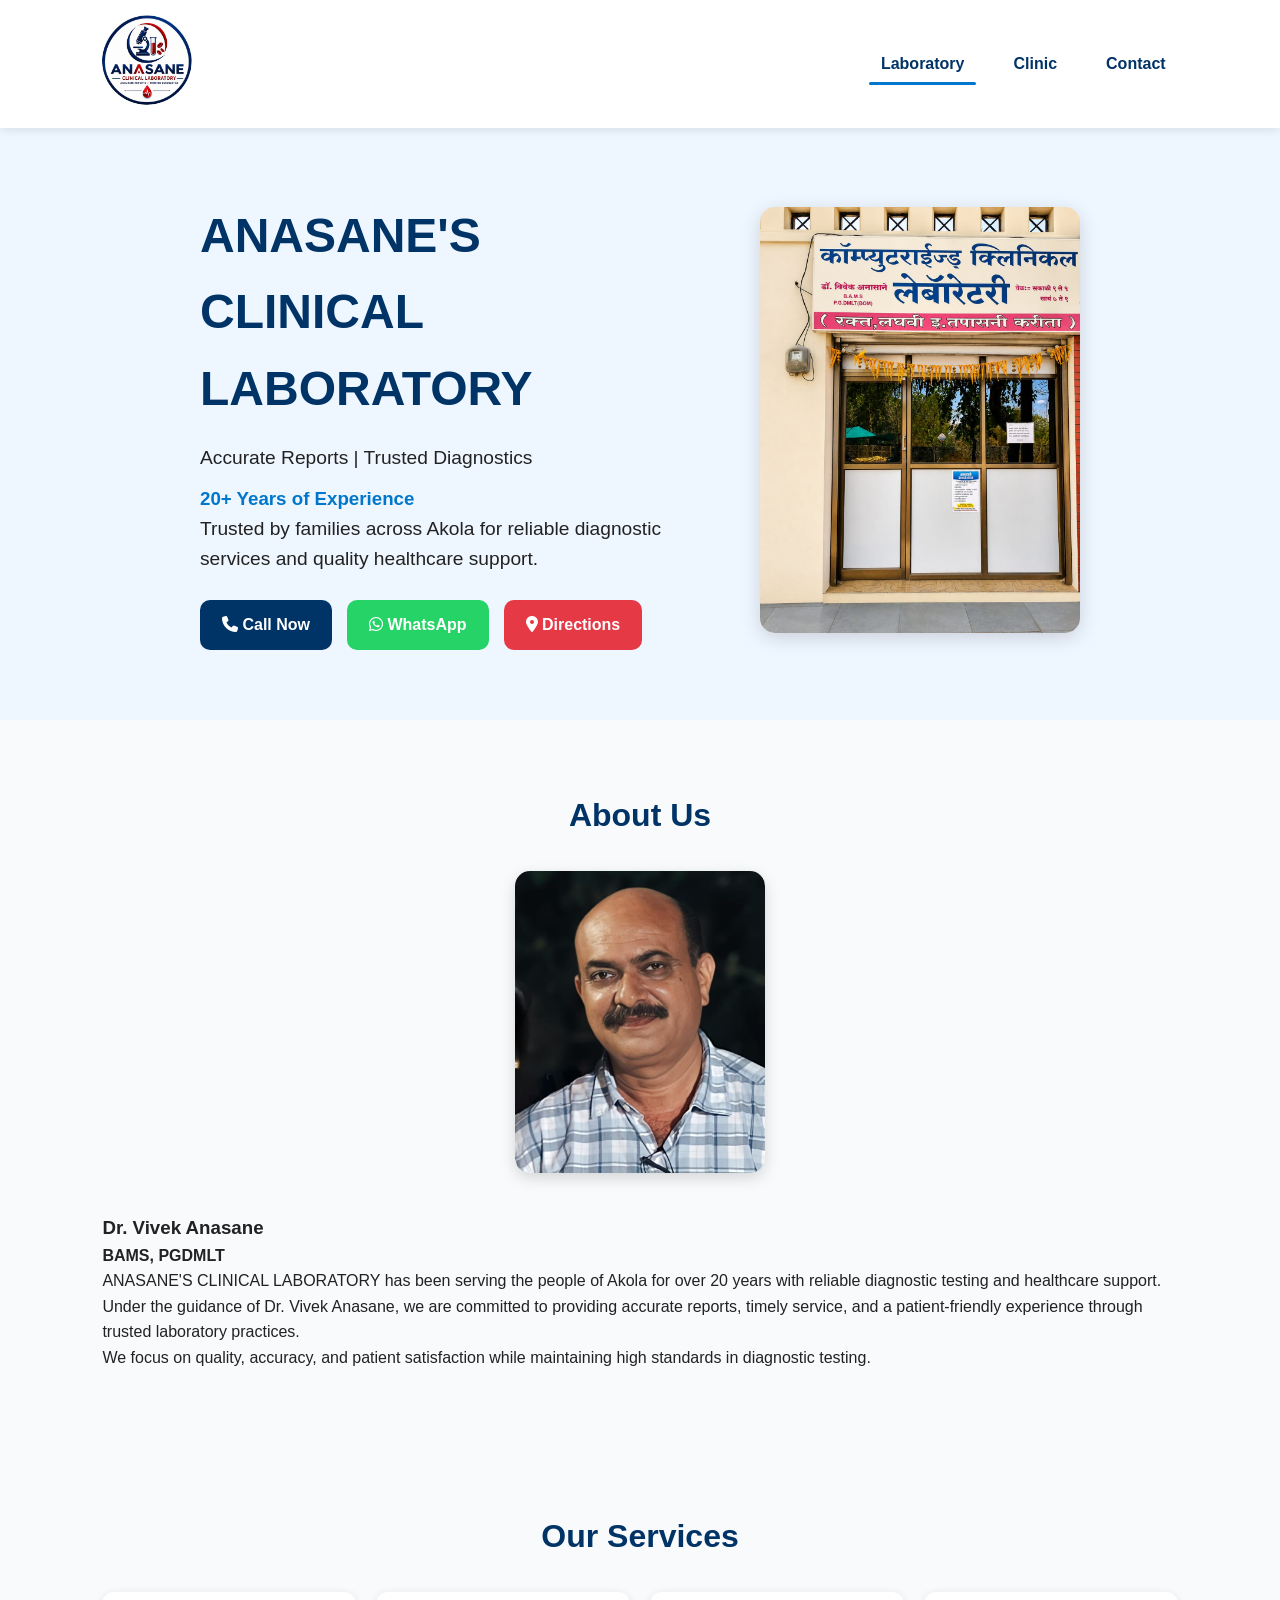
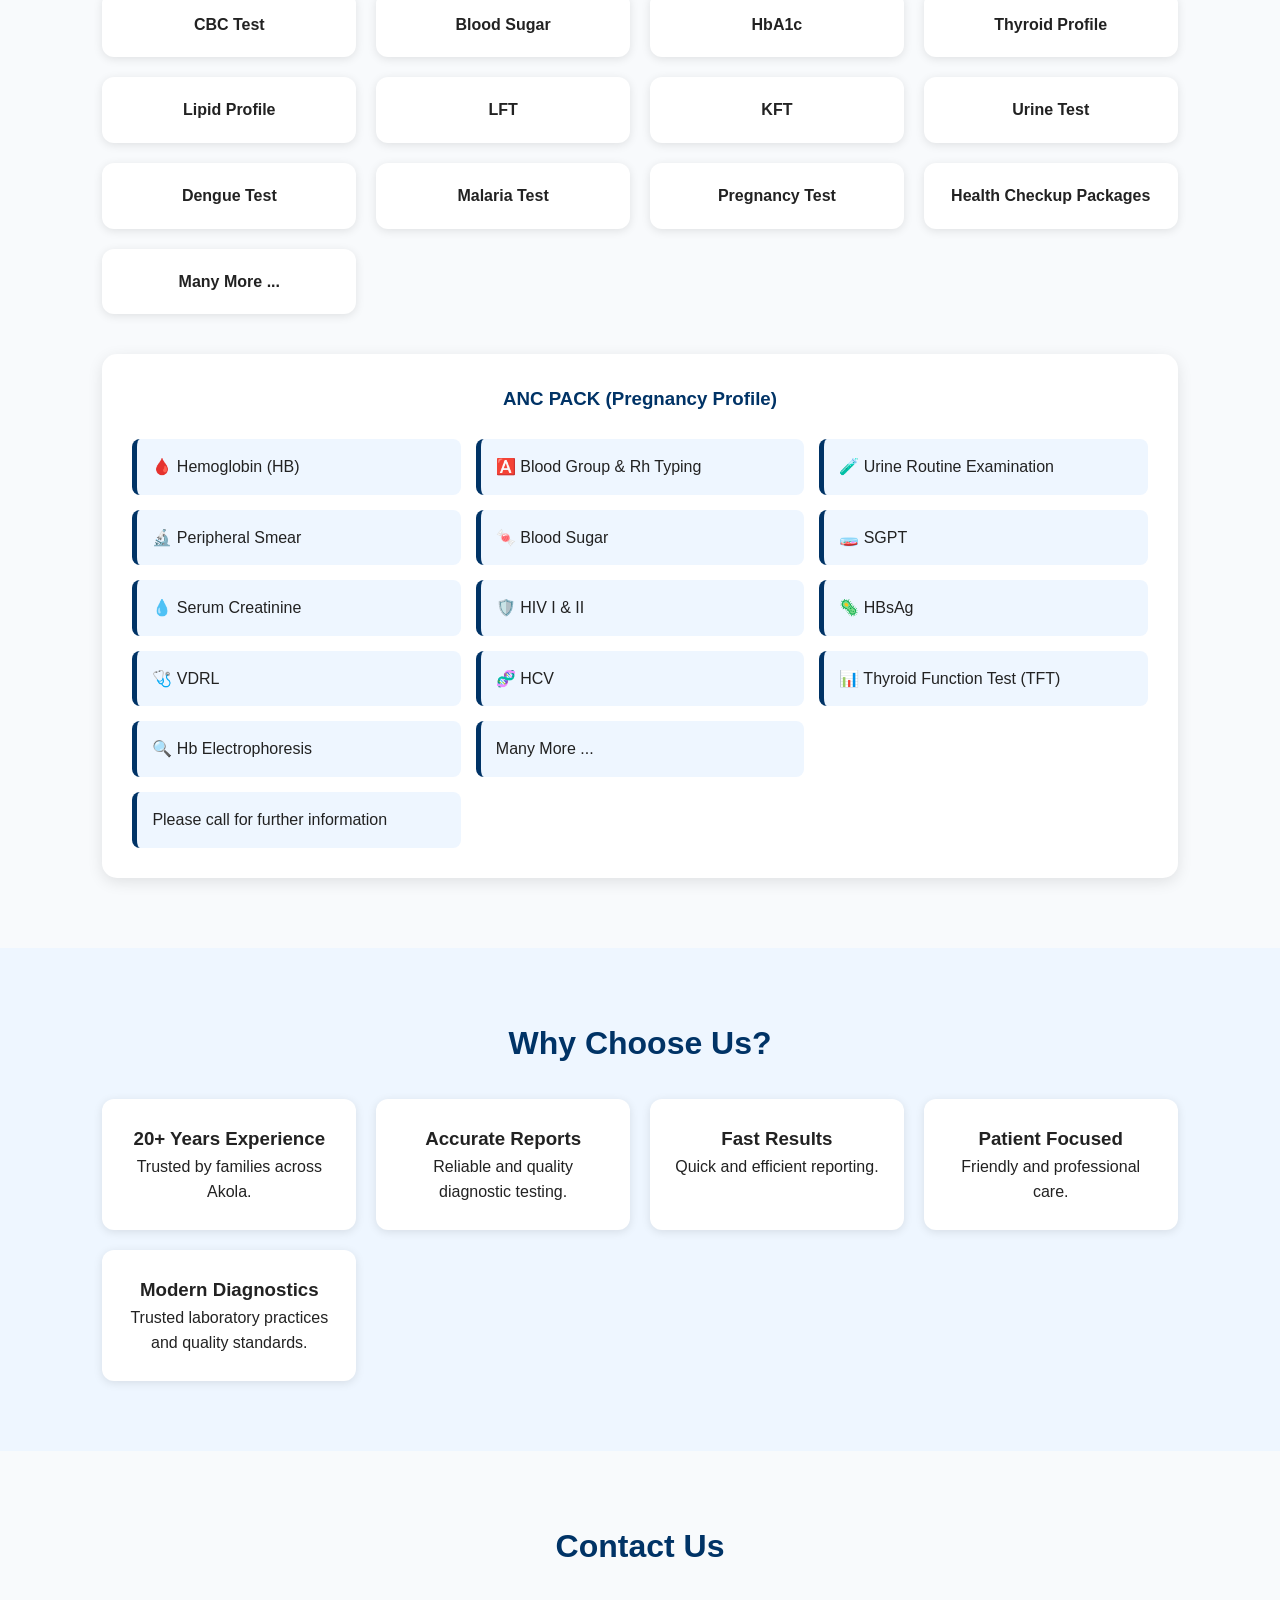
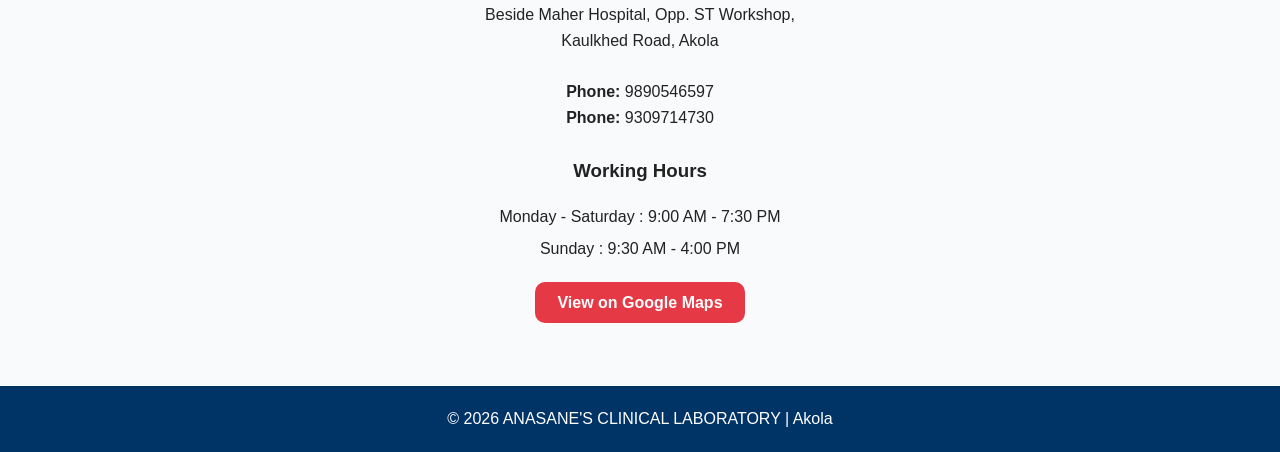
<file: index.html>
<!DOCTYPE html>

<html lang="en">

<head>
<meta charset="UTF-8">
<meta name="viewport" content="width=device-width, initial-scale=1.0">

<title>ANASANE'S CLINICAL LABORATORY | Akola</title>

<meta name="description"
content="ANASANE'S CLINICAL LABORATORY, Akola. CBC, Blood Sugar, Thyroid Profile, Lipid Profile, Dengue, Malaria, ANC Package and Health Checkup Packages.">

<link rel="stylesheet" href="style.css">

<link rel="stylesheet"
href="https://cdnjs.cloudflare.com/ajax/libs/font-awesome/6.5.1/css/all.min.css">

</head>

<body>

<header>

<nav>

<div class="logo">
<img src="logo.jpg" alt="Anasane Clinical Laboratory Logo">
</div>

<ul>
<li><a class="active" href="index.html">Laboratory</a></li>
<li><a href="clinic.html">Clinic</a></li>
<li><a href="#contact">Contact</a></li>
</ul>

</nav>

<div class="hero">

<div class="hero-text">

<h1>ANASANE'S CLINICAL LABORATORY</h1>

<p>Accurate Reports | Trusted Diagnostics</p>

<h3>20+ Years of Experience</h3>

<p>
Trusted by families across Akola for reliable diagnostic services and quality healthcare support.
</p>

<div class="buttons">

<a href="tel:9890546597" class="btn">
<i class="fa-solid fa-phone"></i> Call Now
</a>

<a href="https://wa.me/919890546597" target="_blank" class="btn whatsapp">
<i class="fa-brands fa-whatsapp"></i> WhatsApp
</a>

<a href="https://maps.app.goo.gl/axbpQEkR4nkwhjta6" target="_blank" class="btn map">
<i class="fa-solid fa-location-dot"></i> Directions
</a>

</div>

</div>

<div class="hero-image">
<img src="lab-front.jpg" alt="ANASANE'S CLINICAL LABORATORY">
</div>

</div>

</header>

<section id="about">

<h2>About Us</h2>

<div class="about-content">

<img src="doctor.jpg" alt="Dr Vivek Anasane">

<div>

<h3>Dr. Vivek Anasane</h3>

<p><strong>BAMS, PGDMLT</strong></p>

<p>
ANASANE'S CLINICAL LABORATORY has been serving the people of Akola for over 20 years with reliable diagnostic testing and healthcare support.
</p>

<p>
Under the guidance of Dr. Vivek Anasane, we are committed to providing accurate reports, timely service, and a patient-friendly experience through trusted laboratory practices.
</p>

<p>
We focus on quality, accuracy, and patient satisfaction while maintaining high standards in diagnostic testing.
</p>

</div>

</div>

</section>

<section id="services">

<h2>Our Services</h2>

<div class="service-grid">

<div>CBC Test</div>
<div>Blood Sugar</div>
<div>HbA1c</div>
<div>Thyroid Profile</div>
<div>Lipid Profile</div>
<div>LFT</div>
<div>KFT</div>
<div>Urine Test</div>
<div>Dengue Test</div>
<div>Malaria Test</div>
<div>Pregnancy Test</div>
<div>Health Checkup Packages</div>
<div>Many More ...</div>

</div>

<div class="anc-pack">

<h3>ANC PACK (Pregnancy Profile)</h3>

<ul>

<li>🩸 Hemoglobin (HB)</li>
            <li>🅰️ Blood Group & Rh Typing</li>
            <li>🧪 Urine Routine Examination</li>
            <li>🔬 Peripheral Smear</li>
            <li>🍬 Blood Sugar</li>
            <li>🧫 SGPT</li>
            <li>💧 Serum Creatinine</li>
            <li>🛡️ HIV I & II</li>
            <li>🦠 HBsAg</li>
            <li>🩺 VDRL</li>
            <li>🧬 HCV</li>
            <li>📊 Thyroid Function Test (TFT)</li>
            <li>🔍 Hb Electrophoresis</li>
            <li>Many More ...</li>
            <br> 
            <br>
            <li>Please call for further information</li>

</ul>

</div>

</section>

<section class="why-us">

<h2>Why Choose Us?</h2>

<div class="features">

<div>
<h3>20+ Years Experience</h3>
<p>Trusted by families across Akola.</p>
</div>

<div>
<h3>Accurate Reports</h3>
<p>Reliable and quality diagnostic testing.</p>
</div>

<div>
<h3>Fast Results</h3>
<p>Quick and efficient reporting.</p>
</div>

<div>
<h3>Patient Focused</h3>
<p>Friendly and professional care.</p>
</div>

<div>
<h3>Modern Diagnostics</h3>
<p>Trusted laboratory practices and quality standards.</p>
</div>

</div>

</section>

<section id="contact">

<h2>Contact Us</h2>

<p>
Beside Maher Hospital, Opp. ST Workshop,<br>
Kaulkhed Road, Akola
</p>

<br>

<p><strong>Phone:</strong> 9890546597</p>
<p><strong>Phone:</strong> 9309714730</p>

<br>

<h3>Working Hours</h3>

<ul class="hours">
<li>Monday - Saturday : 9:00 AM - 7:30 PM</li>
<li>Sunday : 9:30 AM - 4:00 PM</li>
</ul>

<br>

<a href="https://maps.app.goo.gl/axbpQEkR4nkwhjta6"
target="_blank"
class="btn map">
View on Google Maps </a>

</section>

<footer>

<p>© 2026 ANASANE'S CLINICAL LABORATORY | Akola</p>

</footer>

<script src="script.js"></script>

</body>
</html>
</file>
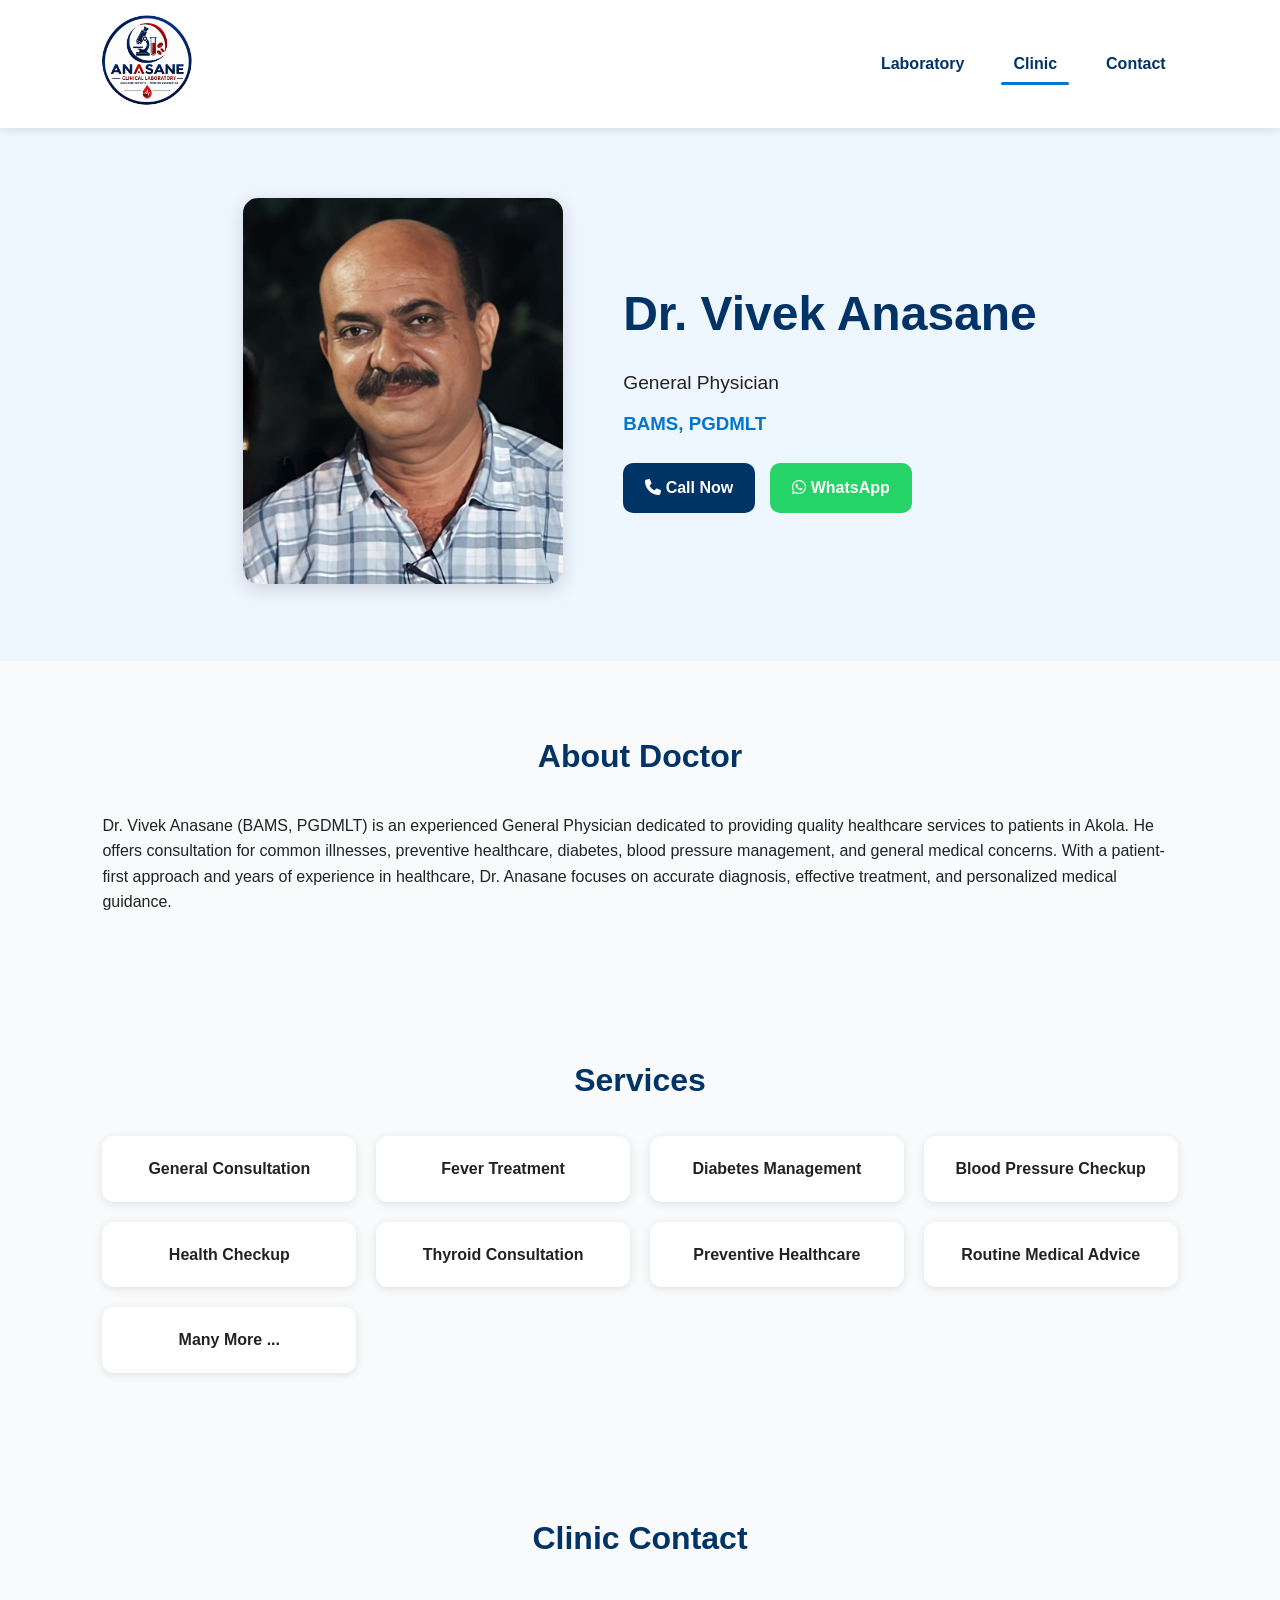
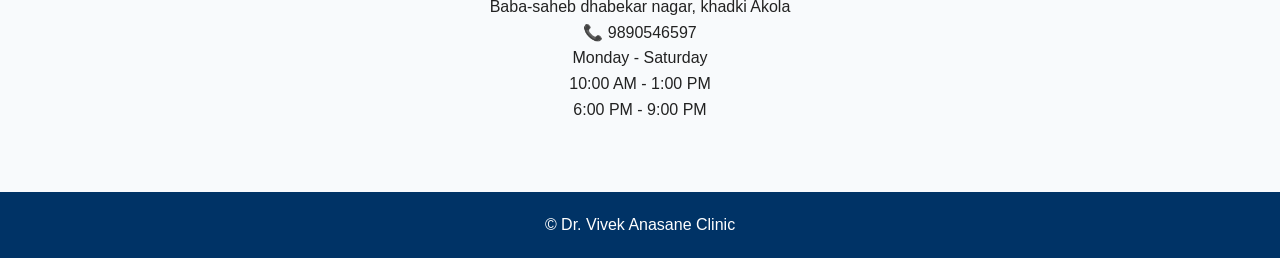
<file: clinic.html>
<!DOCTYPE html>

<html lang="en">

<head>

<meta charset="UTF-8">
<meta name="viewport" content="width=device-width, initial-scale=1.0">

<title>Dr. Vivek Anasane | General Physician | Akola</title>

<link rel="stylesheet" href="style.css">

<link rel="stylesheet"
href="https://cdnjs.cloudflare.com/ajax/libs/font-awesome/6.5.1/css/all.min.css">

</head>

<body>

<nav>

<div class="logo">
<img src="logo.jpg" alt="Logo">
</div>

<ul>
<li><a href="index.html">Laboratory</a></li>
<li><a class="active" href="clinic.html">Clinic</a></li>
<li><a href="#contact">Contact</a></li>

</ul>

</nav>

<header class="clinic-hero">



<div class="hero-image">
<img src="doctor.jpg" alt="Doctor">
</div>

<div class="hero-text">

<h1>Dr. Vivek Anasane</h1>

<p>General Physician</p>

<h3>BAMS, PGDMLT</h3>

<div class="buttons">

<a href="tel:9890546597" class="btn">
<i class="fa-solid fa-phone"></i> Call Now
</a>

<a href="https://wa.me/919890546597"
class="btn whatsapp"> <i class="fa-brands fa-whatsapp"></i> WhatsApp </a>

</div>

</div>

</header>

<section>

<h2>About Doctor</h2>

<p>
Dr. Vivek Anasane (BAMS, PGDMLT) is an experienced General Physician dedicated to providing quality healthcare services to patients in Akola. He offers consultation for common illnesses, preventive healthcare, diabetes, blood pressure management, and general medical concerns.

With a patient-first approach and years of experience in healthcare, Dr. Anasane focuses on accurate diagnosis, effective treatment, and personalized medical guidance.
</p>

</section>

<section>

<h2>Services</h2>

<div class="service-grid">

<div>General Consultation</div>
<div>Fever Treatment</div>
<div>Diabetes Management</div>
<div>Blood Pressure Checkup</div>
<div>Health Checkup</div>
<div>Thyroid Consultation</div>
<div>Preventive Healthcare</div>
<div>Routine Medical Advice</div>
  <div>Many More ...</div>

</div>

</section>

<section id="contact">

<h2>Clinic Contact</h2>

<p>
Baba-saheb dhabekar nagar, khadki Akola
</p>

<p>📞 9890546597</p>

<p>
Monday - Saturday<br>
10:00 AM - 1:00 PM<br>
6:00 PM - 9:00 PM
</p>

</section>

<footer>

<p>© Dr. Vivek Anasane Clinic</p>

</footer>





</body>
</html>
</file>
<file: style.css>
*{
margin:0;
padding:0;
box-sizing:border-box;
font-family:Arial,sans-serif;
}

body{
background:#f8fafc;
color:#222;
line-height:1.6;
}

/* NAVBAR */

nav{
display:flex;
justify-content:space-between;
align-items:center;
padding:15px 8%;
background:#fff;
box-shadow:0 2px 10px rgba(0,0,0,0.1);
position:sticky;
top:0;
z-index:1000;
}

.logo img{
width:90px;
border-radius:50%;
}

nav ul{
display:flex;
list-style:none;
gap:25px;
align-items:center;
}

nav ul li a{
text-decoration:none;
color:#003366;
font-weight:bold;
padding:8px 12px;
position:relative;
transition:.3s;
}

nav ul li a:hover

.active{
color:#0077cc !important;
}

.active::after{
content:"";
position:absolute;
left:0;
bottom:-5px;
width:100%;
height:3px;
background:#0077cc;
border-radius:10px;
}

/* HERO */

.hero,
.clinic-hero{
display:flex;
justify-content:center;
align-items:center;
gap:60px;
padding:70px 8%;
background:#eef6ff;
flex-wrap:wrap;
}

.hero-text{
max-width:500px;
}

.hero h1,
.clinic-hero h1{
font-size:3rem;
color:#003366;
margin-bottom:15px;
}

.hero p,
.clinic-hero p{
font-size:1.2rem;
margin-bottom:10px;
}

.hero h3,
.clinic-hero h3{
color:#0077cc;
}

.hero-image img,
.clinic-hero .hero-image img{
width:320px;
max-width:100%;
border-radius:15px;
box-shadow:0 5px 20px rgba(0,0,0,0.15);
}

.buttons{
margin-top:25px;
display:flex;
gap:15px;
flex-wrap:wrap;
}

.btn{
background:#003366;
color:white;
padding:12px 22px;
text-decoration:none;
border-radius:10px;
font-weight:bold;
transition:.3s;
}

.btn:hover{
transform:translateY(-3px);
}

.whatsapp{
background:#25D366;
}

.map{
background:#e63946;
}

/* SECTIONS */

section{
padding:70px 8%;
}

h2{
text-align:center;
margin-bottom:30px;
color:#003366;
font-size:2rem;
}

/* ABOUT */

.about-content{
display:flex;
gap:40px;
align-items:center;
justify-content:center;
flex-wrap:wrap;
}

.about-content img{
width:250px;
border-radius:15px;
box-shadow:0 5px 15px rgba(0,0,0,0.15);
}

/* SERVICES */

.service-grid{
display:grid;
grid-template-columns:repeat(auto-fit,minmax(220px,1fr));
gap:20px;
}

.service-grid div{
background:white;
padding:20px;
border-radius:12px;
text-align:center;
font-weight:bold;
box-shadow:0 2px 10px rgba(0,0,0,0.1);
transition:.3s;
}

.service-grid div:hover{
transform:translateY(-5px);
}

/* ANC PACK */

.anc-pack{
margin-top:40px;
background:white;
padding:30px;
border-radius:15px;
box-shadow:0 4px 15px rgba(0,0,0,0.1);
}

.anc-pack h3{
text-align:center;
color:#003366;
margin-bottom:25px;
}

.anc-pack ul{
display:grid;
grid-template-columns:repeat(auto-fit,minmax(250px,1fr));
gap:15px;
list-style:none;
}

.anc-pack li{
background:#eef6ff;
padding:15px;
border-left:5px solid #003366;
border-radius:8px;
}

/* WHY US */

.why-us{
background:#eef6ff;
}

.features{
display:grid;
grid-template-columns:repeat(auto-fit,minmax(220px,1fr));
gap:20px;
}

.features div{
background:white;
padding:25px;
border-radius:12px;
text-align:center;
box-shadow:0 2px 10px rgba(0,0,0,0.1);
}

/* CONTACT */

#contact{
text-align:center;
}

.hours{
list-style:none;
margin-top:15px;
line-height:2;
}

/* FOOTER */

footer{
background:#003366;
color:white;
text-align:center;
padding:20px;
}

/* MOBILE */

@media(max-width:768px){

nav{
flex-direction:column;
padding:15px;
}

.logo img{
width:75px;
}

nav ul{
flex-wrap:wrap;
justify-content:center;
gap:15px;
}

nav ul li a{
font-size:16px;
}

.hero,
.clinic-hero{
padding:40px 5%;
text-align:center;
gap:30px;
}

.hero h1,
.clinic-hero h1{
font-size:2rem;
}

.hero-image img,
.clinic-hero .hero-image img{
width:110px;
}

.buttons{
justify-content:center;
}

.btn{
padding:10px 18px;
font-size:15px;
}

.about-content{
text-align:center;
}

.about-content img{
width:200px;
}

.anc-pack ul{
grid-template-columns:1fr;
}

}
</file>
